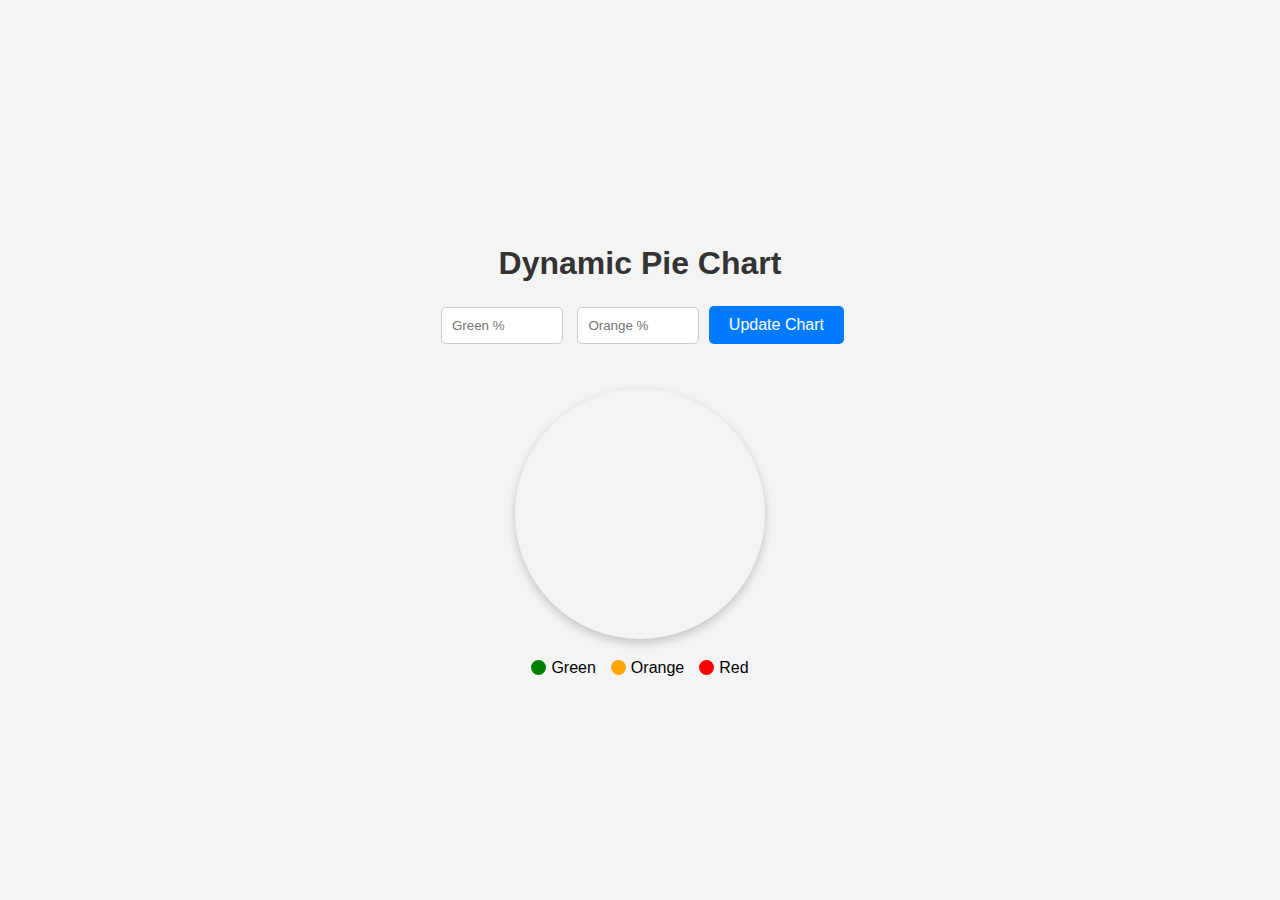
<file: index.html>
<!DOCTYPE html>
<html lang="en">

<head>
    <meta charset="UTF-8">
    <meta name="viewport" content="width=device-width, initial-scale=1.0">
    <title>Document</title>
    <link rel="stylesheet" href="style.css">
</head>

<body>
    <h1>Dynamic Pie Chart</h1>
    <div class="input-container">
        <input type="number" id="green" placeholder="Green %" max="100">
        <input type="number" id="orange" placeholder="Orange %" max="100">
        <button onclick="updateChart()">Update Chart</button>
    </div>
    <div class="chart"></div>
    <div class="legend">
        <div><span class="green"></span> Green</div>
        <div><span class="orange"></span> Orange</div>
        <div><span class="red"></span> Red</div>
    </div>
    <script src="script.js"></script>
</body>

</html>
</file>
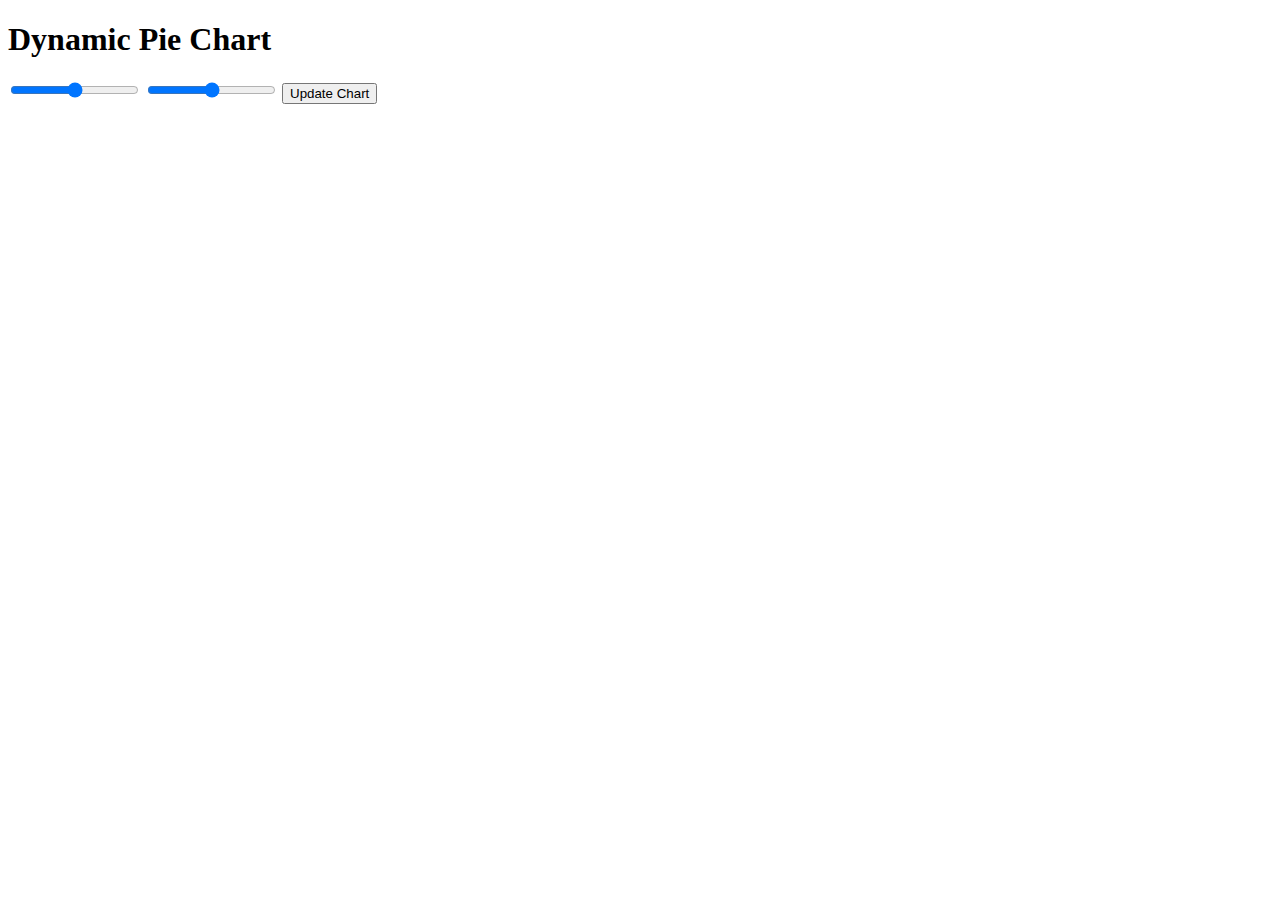
<file: .history/index_20241229144718.html>
<!DOCTYPE html>
<html lang="en">

<head>
    <meta charset="UTF-8">
    <meta name="viewport" content="width=device-width, initial-scale=1.0">
    <title>Document</title>
</head>

<body>
    <div>
        <div class="global">
            <h1>Dynamic Pie Chart</h1>
            <input type="range" name="" id="">
            <input type="range" name="" id="">
            <button id="update">Update Chart</button>
        </div>
        <div id="char"></div>
        <div id="legend">
            <div><span class="green"></span></div>
            <div><span class="orange"></span></div>
            <div><span class="red"></span></div>
        </div>

    </div>
</body>

</html>
</file>
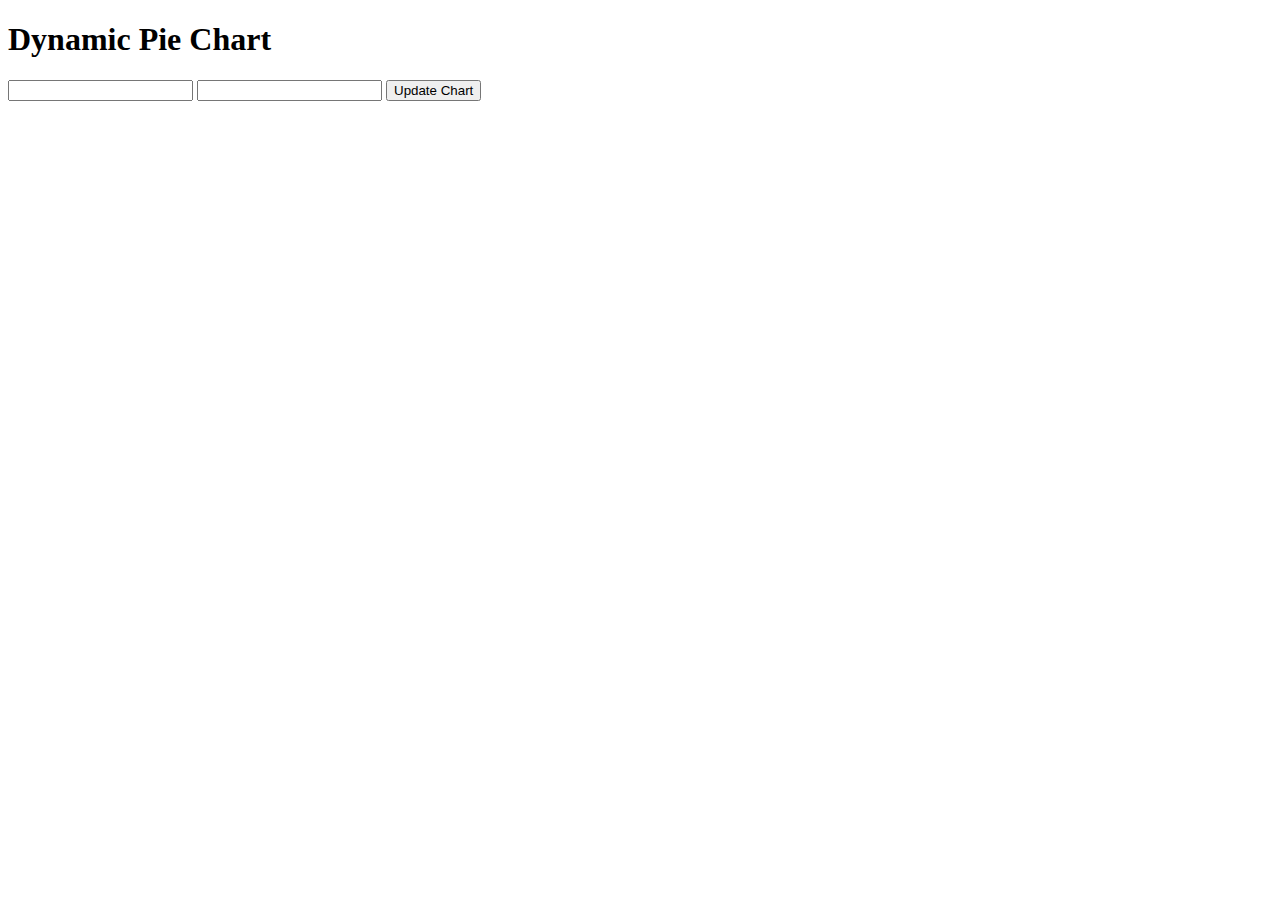
<file: .history/index_20241229144801.html>
<!DOCTYPE html>
<html lang="en">

<head>
    <meta charset="UTF-8">
    <meta name="viewport" content="width=device-width, initial-scale=1.0">
    <title>Document</title>
</head>

<body>
    <div>
        <div class="global">
            <h1>Dynamic Pie Chart</h1>
            <input type="number" name="" id="">
            <input type="number" name="" id="">
            <button id="update">Update Chart</button>
        </div>
        <div id="char"></div>
        <div id="legend">
            <div><span class="green"></span></div>
            <div><span class="orange"></span></div>
            <div><span class="red"></span></div>
        </div>

    </div>
</body>

</html>
</file>
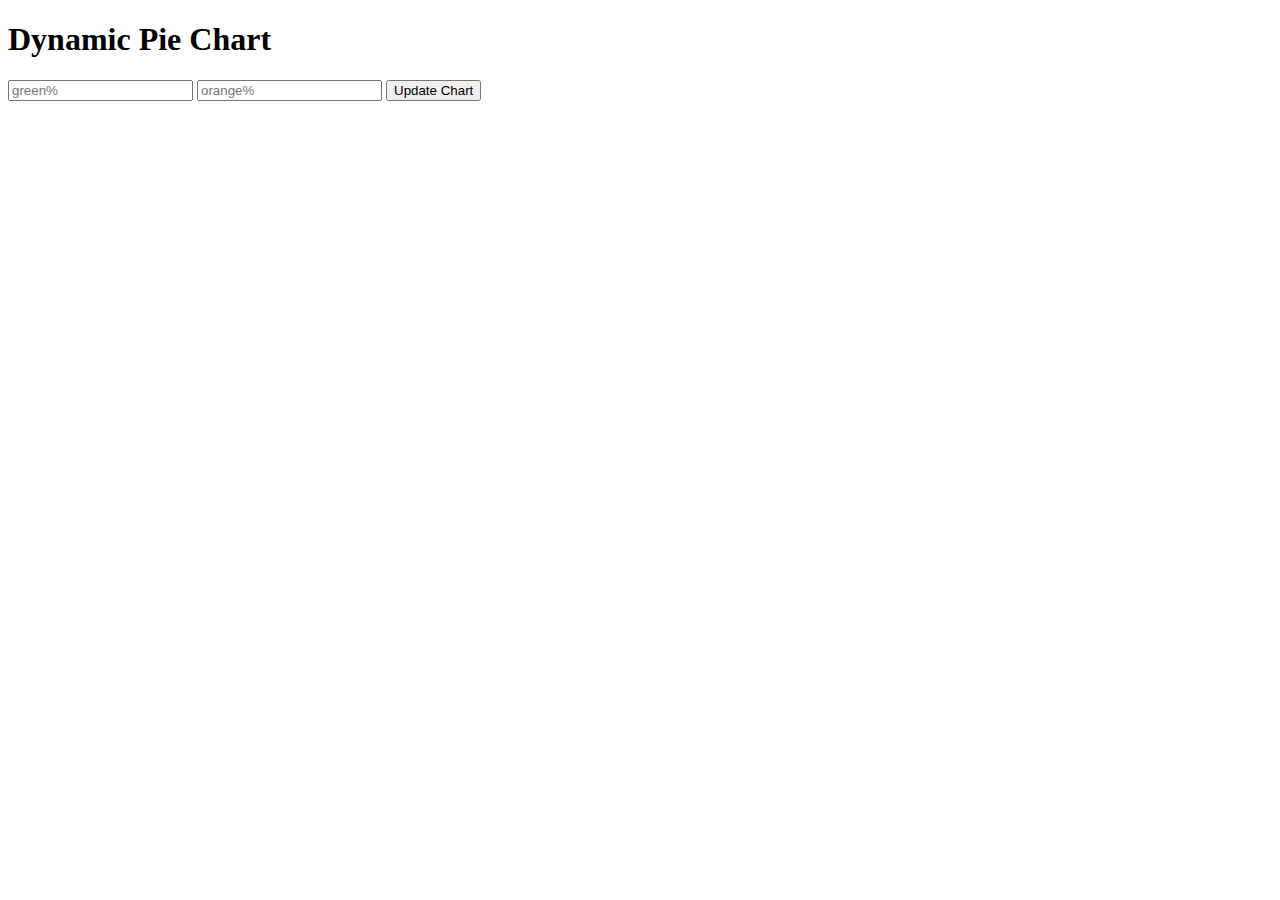
<file: .history/index_20241229145113.html>
<!DOCTYPE html>
<html lang="en">

<head>
    <meta charset="UTF-8">
    <meta name="viewport" content="width=device-width, initial-scale=1.0">
    <title>Document</title>
</head>

<body>
    <div>
        <div class="global">
            <h1>Dynamic Pie Chart</h1>
            <input type="number" name="" id="green" max="100" placeholder="green%">
            <input type="number" name="" id="orange" max="100" placeholder="orange%">
            <button onclick="updateChart()">Update Chart</button>
        </div>
        <div id="char"></div>
        <div id="legend">
            <div><span class="green"></span></div>
            <div><span class="orange"></span></div>
            <div><span class="red"></span></div>
        </div>

    </div>
</body>

</html>
</file>
<file: style.css>
body {
    font-family: Arial, sans-serif;
    display: flex;
    flex-direction: column;
    align-items: center;
    justify-content: center;
    height: 100vh;
    margin: 0;
    background-color: #f4f4f4;
}

h1 {
    color: #333;
    margin-bottom: 20px;
}

.input-container {
    margin-bottom: 20px;
    text-align: center;
}

.input-container input {
    margin: 5px;
    padding: 10px;
    width: 100px;
    border: 1px solid #ccc;
    border-radius: 5px;
}

.input-container button {
    padding: 10px 20px;
    background-color: #007bff;
    color: white;
    border: none;
    border-radius: 5px;
    cursor: pointer;
    font-size: 1em;
}

.input-container button:hover {
    background-color: #0056b3;
}

.chart {
    width: 250px;
    height: 250px;
    border-radius: 50%;
    background: conic-gradient(green 0%,
            green var(--green),
            orange var(--green),
            orange calc(var(--green) + var(--orange)),
            red calc(var(--green) + var(--orange)),
            red 100%);
    box-shadow: 0px 4px 10px rgba(0, 0, 0, 0.2);
    margin-top: 20px;
}

.legend {
    margin-top: 20px;
    display: flex;
    gap: 15px;
}

.legend div {
    display: flex;
    align-items: center;
    gap: 5px;
}

.legend span {
    width: 15px;
    height: 15px;
    border-radius: 50%;
    display: inline-block;
}

.legend .green {
    background-color: green;
}

.legend .orange {
    background-color: orange;
}

.legend .red {
    background-color: red;
}
</file>
